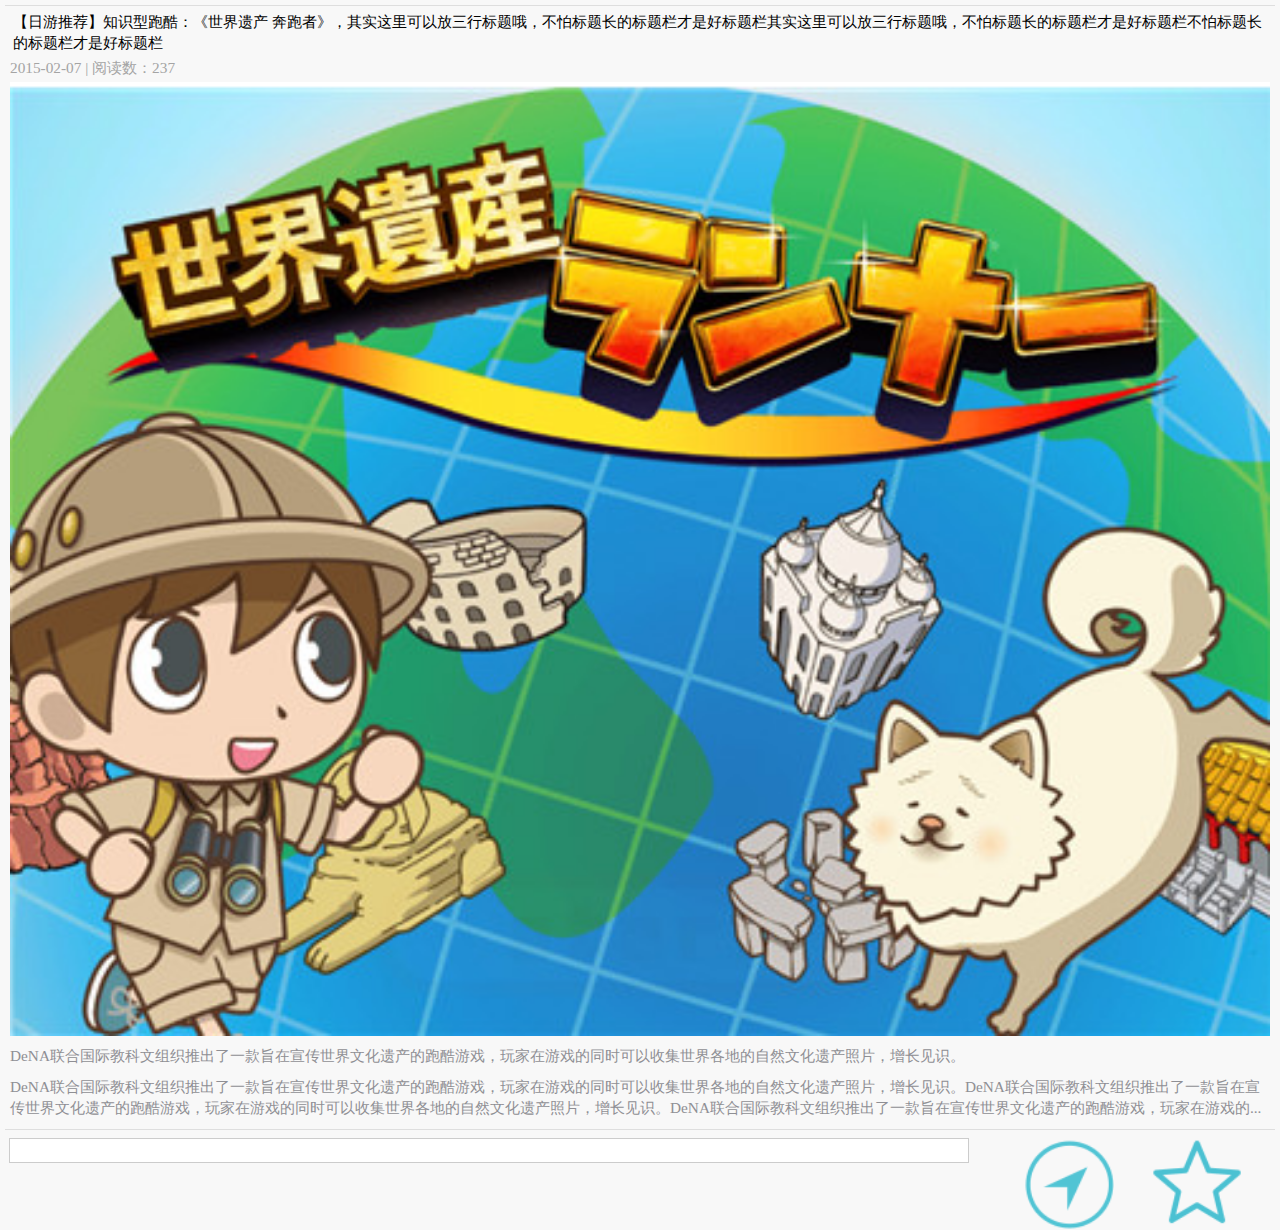
<file: index_content.html>
<!DOCTYPE html>
<html>
<head>
    <meta charset="utf-8">
    <meta name="viewport" content="width=device-width,initial-scale=1,minimum-scale=1,maximum-scale=1,user-scalable=no" />
    <title></title>
    <script src="js/mui.min.js"></script>
    <link href="css/mui.min.css" rel="stylesheet"/>
    <link rel="stylesheet" type="text/css" href="css/index_content.css"/>
    <script type="text/javascript" charset="utf-8">
      	mui.init();
    </script>
</head>
<body class="bd_content">
<div class="content">
		<p class="title">
		【日游推荐】知识型跑酷：《世界遗产 奔跑者》，其实这里可以放三行标题哦，不怕标题长的标题栏才是好标题栏其实这里可以放三行标题哦，不怕标题长的标题栏才是好标题栏不怕标题长的标题栏才是好标题栏
		</p>
		<p class="head">
		2015-02-07 | 阅读数：237
		</p>
		<img src="img/pic2.png" class="pic"/>
		<p class="article1">DeNA联合国际教科文组织推出了一款旨在宣传世界文化遗产的跑酷游戏，玩家在游戏的同时可以收集世界各地的自然文化遗产照片，增长见识。</p>
		<p class="article">
			
			DeNA联合国际教科文组织推出了一款旨在宣传世界文化遗产的跑酷游戏，玩家在游戏的同时可以收集世界各地的自然文化遗产照片，增长见识。DeNA联合国际教科文组织推出了一款旨在宣传世界文化遗产的跑酷游戏，玩家在游戏的同时可以收集世界各地的自然文化遗产照片，增长见识。DeNA联合国际教科文组织推出了一款旨在宣传世界文化遗产的跑酷游戏，玩家在游戏的...
		</p>
</div>
<div class="input_comment">
	<input type="text" class="input_text" />
	<span class="commment_right">
		
		<img src="img/collect.png"/>
		<img src="img/direct.png"/>
	</span>
</div>

<script src="js/index_content.js" type="text/javascript" charset="utf-8"></script>
</body>
</html>
</file>
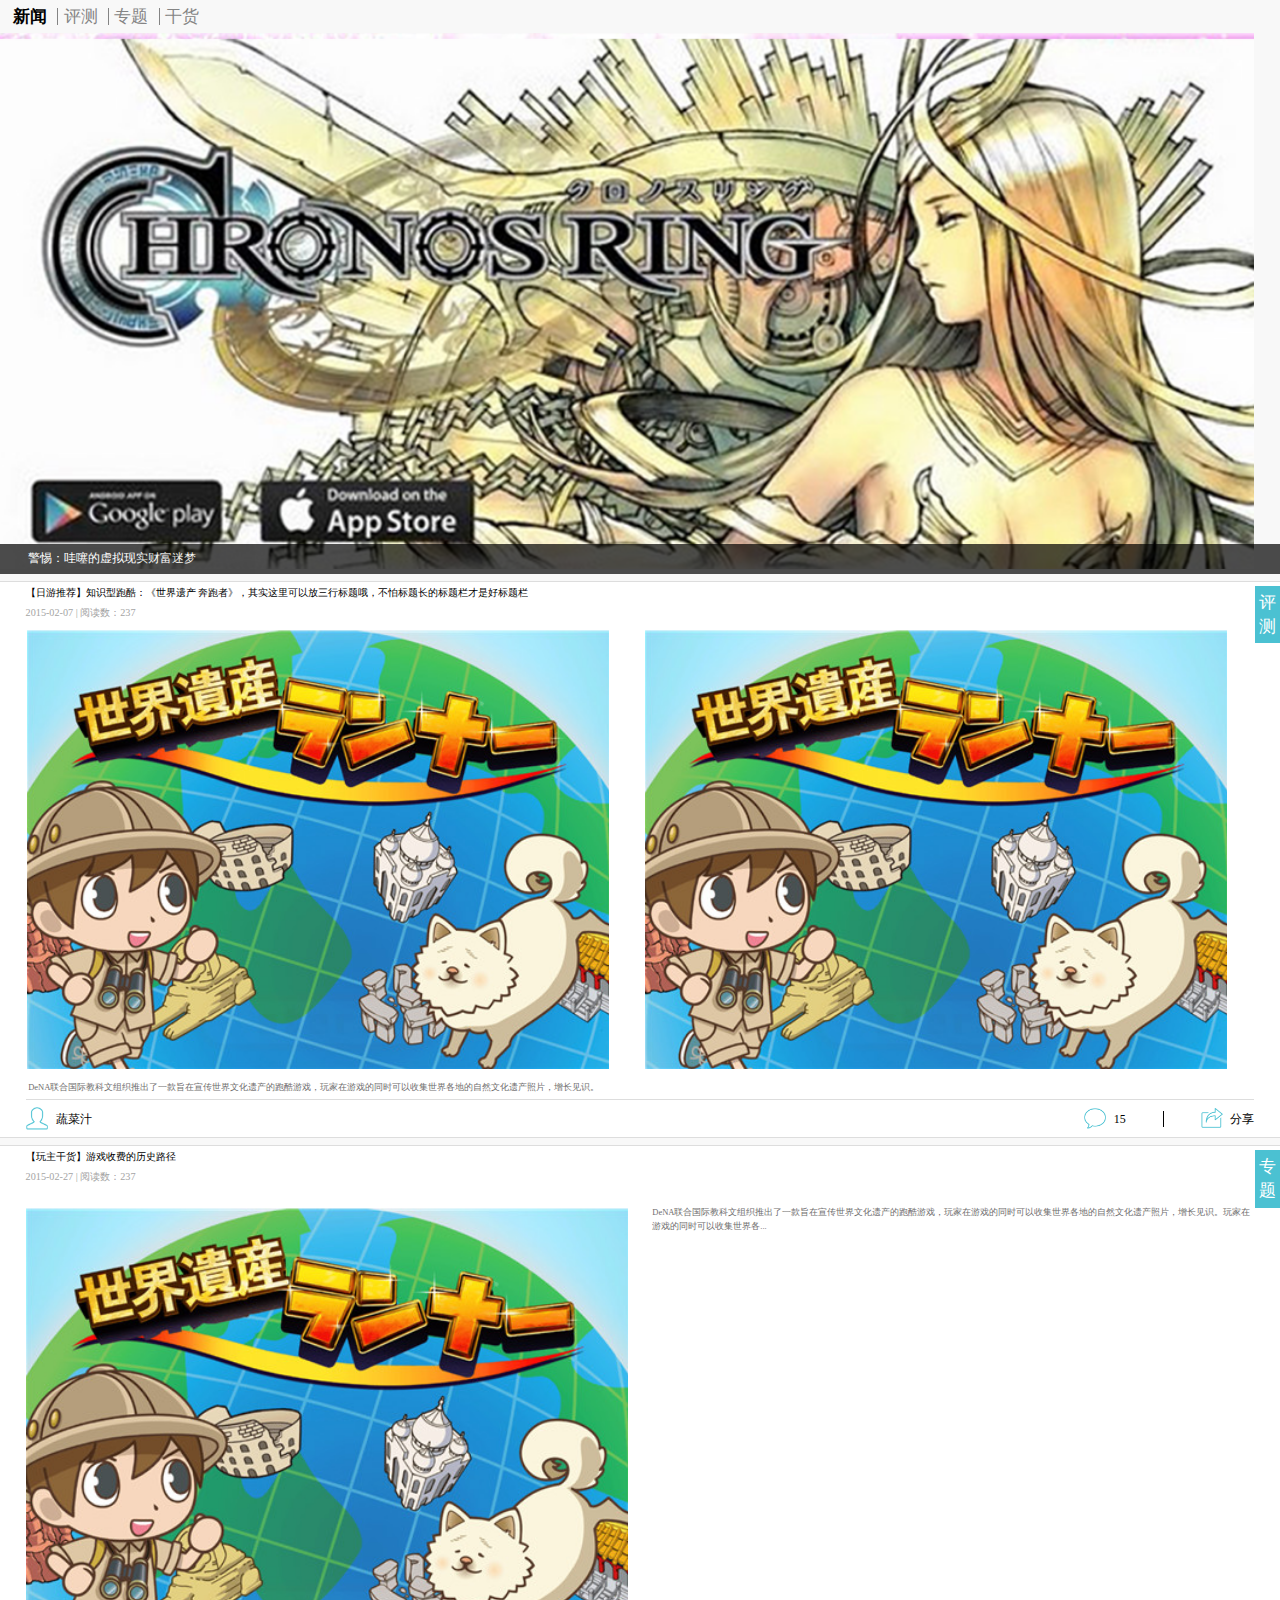
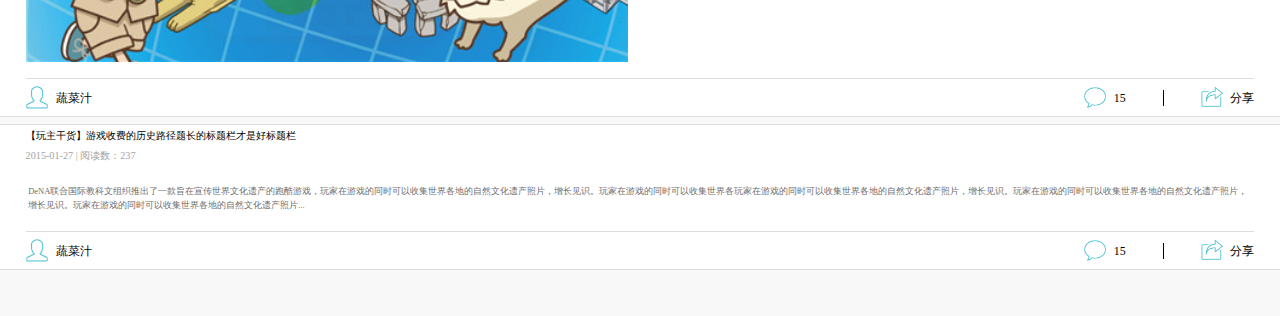
<file: index_content_article.html>
<!DOCTYPE html>
<html>
<head>
    <meta charset="utf-8">
    <meta name="viewport" content="width=device-width,initial-scale=1,minimum-scale=1,maximum-scale=1,user-scalable=no" />
    <title></title>
    <script src="js/mui.min.js"></script>
    <link href="css/mui.min.css" rel="stylesheet"/>
    <link rel="stylesheet" type="text/css" href="css/index_content_article.css"/>
    <script type="text/javascript" charset="utf-8">
      	mui.init();
    </script>
</head>
<body class="bd1">
	<ul class="content_nav">
		<li class="active"><a href="#">新闻</a></li>
		<li ><a href="#">评测</a></li>
		<li ><a href="#">专题</a></li>
		<li ><a href="#">干货</a></li>
	</ul>

<div class="pic_full">
		<img src="img/pic1.png"/>
			<p class="pic_title">警惕：哇噻的虚拟现实财富迷梦</p>	
</div>

<div class="card">
	<div class="content_card">
		<p class="main_content_title">评<br />测</p>
		<p class="font_title">【日游推荐】知识型跑酷：《世界遗产 奔跑者》，其实这里可以放三行标题哦，不怕标题长的标题栏才是好标题栏</p>
		<span class="font_head">2015-02-07 | 阅读数：237</span>
			<div class="pic_both">	
				<img src="img/pic2.png"  class="first_img"/>
				<img src="img/pic2.png" />
			</div>
		<p class="font_article">
			DeNA联合国际教科文组织推出了一款旨在宣传世界文化遗产的跑酷游戏，玩家在游戏的同时可以收集世界各地的自然文化遗产照片，增长见识。
		</p>
	</div>
	<div class="font_comment">
		<a class="user_name"><span class="ff">蔬菜汁	
			</span></a>
		<a class="share">
			<span class="ff">分享	
			</span>	
		</a>
		<a class="comment_number">
			<span class="ff">15</span>
					</a>
		<div class="cl">
		</div>
	</div>
</div>

<div class="card">
	<div class="content_card">
			<p class="main_content_title">专<br />题</p>
			<p class="font_title">【玩主干货】游戏收费的历史路径</p>
			<p class="font_head">2015-02-27 | 阅读数：237</p>
		<div id="comment">
			<span class="pic_half">
				<img src="img/pic2.png"/>		
			</span>
			<div class="font_article_2">
				DeNA联合国际教科文组织推出了一款旨在宣传世界文化遗产的跑酷游戏，玩家在游戏的同时可以收集世界各地的自然文化遗产照片，增长见识。玩家在游戏的同时可以收集世界各...
			</div>
		</div>
	</div>
	<div class="font_comment">
		<a class="user_name"><span class="ff">蔬菜汁	
			</span></a>
		<a class="share">
			<span class="ff">分享	
			</span>	
		</a>
		<a class="comment_number">
			<span class="ff">15</span>
					</a>
		<div class="cl">
		</div>
	</div>
</div>

<div class="card">
	<div class="content_card">
			<p class="font_title">【玩主干货】游戏收费的历史路径题长的标题栏才是好标题栏</p>
		<p class="font_head">2015-01-27 | 阅读数：237</p>
		<p class="font_article_2">DeNA联合国际教科文组织推出了一款旨在宣传世界文化遗产的跑酷游戏，玩家在游戏的同时可以收集世界各地的自然文化遗产照片，增长见识。玩家在游戏的同时可以收集世界各玩家在游戏的同时可以收集世界各地的自然文化遗产照片，增长见识。玩家在游戏的同时可以收集世界各地的自然文化遗产照片，增长见识。玩家在游戏的同时可以收集世界各地的自然文化遗产照片...</p>
	
		<div class="font_comment">
			<a class="user_name"><span class="ff">蔬菜汁	
				</span></a>
			<a class="share">
				<span class="ff">分享	
				</span>	
			</a>
			<a class="comment_number">
				<span class="ff">15</span>
						</a>
			<div class="cl">
		</div>
	</div>
	</div>
</div>
<script src="js/index_content_article.js" type="text/javascript" charset="utf-8"></script>
</body>
</html>
</file>
<file: css/index_content.css>
*{
	padding: 0;
	margin:0;
	
}

.bd_content{
	background: #F8F8F8;
	padding-bottom: 45px;
}
.content{
	padding: 1px 5px;
	margin: 5px 5px;
	border-top: 1px solid #DEDEDE;
	border-bottom: 1px solid #DEDEDE;
	position: relative;
}
.title{
	color: #000000;
	font-family:"微软雅黑";
	font-size: 0.9em;
	padding: 3px;
	margin-top: 1px;
	margin-bottom: 1px;
}
.head{
	color: #A4A4A4;
	font-family:"微软雅黑";
	font-size: 0.9em;
	margin-bottom:0px;
	margin-top: 0px;
}

.article1{
	color: :#888888;
	font-family:"微软雅黑";
	font-size: 0.9em;
	background-color: #F8F8F8;
}
.article{
	color: :#888888;
	font-family:"微软雅黑";
	font-size: 0.9em;
}

.pic{
	width: 100%;
	margin: 4px 0;
}
.commment_right img{
	float:right;
	margin-top: 0.2em;
	width: 7%;
	margin-right: 3%;
}
/*.input_text:after{
	display: inline-block;
	content: "";
	width: 1em;
	height: 1em;
	position: absolute;
	background: url(../HomojApp/img/direct.png);
}'*/
.input_comment{
	background: #F8F8F8;
	
}
.input_comment input{
	border-radius: 0px;
	height: 25px;
	width: 75%;
	margin-top:0.2em ;
	margin-left: 0.5em;
	padding: 3px 2px;
	/*float:right;*/
}
.input_text{

	width: 50%;
}
</file>
<file: css/index_content_article.css>
*{
	padding: 0;
	margin: 0;
}
html{
	background: #F8F8F8;
	
}

#back{
	position: absolute;
	z-index: 1;
	}


.bd1{
	background-color: #F8F8F8;
	padding-bottom: 46px;
}
.content_nav{
	margin: 6px 4px;
	padding-left: 0.2em;
	list-style: none;
}
.content_nav li{
	display: inline-block;
	padding-right: 3px;
	padding-left: 3px;
	border-left: 1.5px solid #848484;
}
.content_nav li a{
	font-family: "微软雅黑";
	font-size: 1em;
	display: block;
	width: 100%;
	height: 100%;
	color:#848484;
	padding: 5px 2.5px;
	line-height: 7px;
}
.content_nav li.active{
	border-left: none;
}
.content_nav li.active a{
	color:#000;
	font-weight: bolder;
}
.pic_full{
	position: relative;
	margin-bottom: 0px;
}
.pic_full img{
	/*padding: 10px;*/
	/*margin: 0 auto;*/
	margin: 0px;
	width: 98%;
	
}

.font_title{
	font-family: "微软雅黑";
	font-size: 0.6em;
	color: #000000;
	/*margin: 0.3em;*/
	line-height: 1.5em;
	margin: 0.1px;
	padding-right:1.4em;
	
}

.pic_title{
	margin: 0;;
	font-family: "微软雅黑";
	font-size: 0.7em;
	color: #FFFFFF;
	line-height: 2em;
	background-color: #000000;
	opacity: 0.7;
	width: 100%;
	position: absolute;
	bottom: 0px;
	text-indent: 2%;
	margin: 0;
	padding: 3px;
}

.font_head{
	font-family: "微软雅黑";
	font-size: 0.6em;
	color: #a4a4a4;
	margin-bottom: 0em;
	width: 100%;
	padding: 1px 0;
}
.font_comment{
/*	margin: 1.5em auto;*/
	/*line-height: 2em;*/
	font-size: 1.1em;
	font-family: "微软雅黑";
	border-top: 1px #DDDDDD solid;
	padding-top: 11px;
	padding-bottom: 7px;
	line-height: 15px;
	clear:both;
}
.font_comment *{

	vertical-align: middle;
	/*line-height: 40px;
	font-size: 35px;
	font-family: "微软雅黑";*/
}
.font_comment img{
	/*margin: 0 auto;*/
	width: 10%;
}
.commment_right{
	float: right;
	margin-right: 1em;
}
.pic_both{
	margin: 0.3em 0.1em;
}
.pic_both img{
	/*margin: 1%;*/
	width: 47.5%;
}
.first_img{
	margin-right: 2.5%;
}
.font_article{
	margin: 0.3em;
	font-family: "微软雅黑";
	font-size: 0.5em;
	color: #6f6e6e;
	line-height: 1.6em;
	padding: 2px 0;
}
.font_article_2{
	margin: 0.3em;
	font-family: "微软雅黑";
	font-size: 0.5em;
	color: #6f6e6e;
	line-height: 1.6em;
	padding: 16px 0;
}
.pic_half img{
	float: left;
	width: 49%;
	margin-right:2%;
	padding: 16px 0;
}
.input_comment{
	background: #FFFFFF;
	opacity: 0.75;
}
.input_comment input{
	margin-top:5% ;
	width: 40%;
}
.input_text{
	width: 50%;
}
.card{
	margin-top: 7px;
	position: relative;
	/*margin-top: 0px;*/
	border-bottom: 0.1em;
	padding: 3px 2%;
	background: #FFFFFF;
	border-top: 1px #DDDDDD solid;
	border-bottom: 1px #DDDDDD solid;
	
}
.user_name:before,.share:before,.comment_number:before{
	display: inline-block;
	content: "";
	width: 1.5em;
	height: 2em;
	line-height: 2em;
	position: absolute;
	bottom: -6px;
}
.ff{
	padding-left: 2.5em;
}
.font_comment *{
	font-family: "微软雅黑";
	font-size: 0.8em;
	color: #000000;
	font-family: "微软雅黑";
	vertical-align: middle;
}
.user_name:before{
	background: url(../img/user.png) 0 50% no-repeat;
	background-size: 100%;
}

.comment_number:before{
	background: url(../img/bubble.png) 0 50% no-repeat;
	background-size: 100%;
}

.user_name{
	float: left;
	display: inline-block;
	position: absolute;
}

.comment_number{
	padding-right: 3%;
	margin-right: 3%;
	border-right: solid #000000 1px;
}
.share:before{
	background: url(../img/share.png) 0 50% no-repeat;
	background-size: 100%;
}
.share,.comment_number{
	float: right;
	position: relative;
}

.cl{
	clear: both;
}
/*.mid1{
	position: absolute;
	top:0px;
	left: 0px;
}*/
.main_content_title{
	position: absolute;
	top:4px;
	right: 0px;
	/*width: 1em;*/
	/*height: 2em;*/
	padding:5px 4px;
	background: #4BC1D2;
	font-family: "微软雅黑";
	font-size: 1em;
	color: #fff;
	line-height: 1.4em;
}
/*
.main_content_title2{
	position: absolute;
	top:0px;
	right: 0px;
	width: 1em;
	/*height: 2em;*/
	font-family: "微软雅黑";
	padding:10px 4px;
	background: #4BC1D2;
	line-height: 1.2em;
	font-size: 1em;
	color: #fff;
}*/*/
</file>
